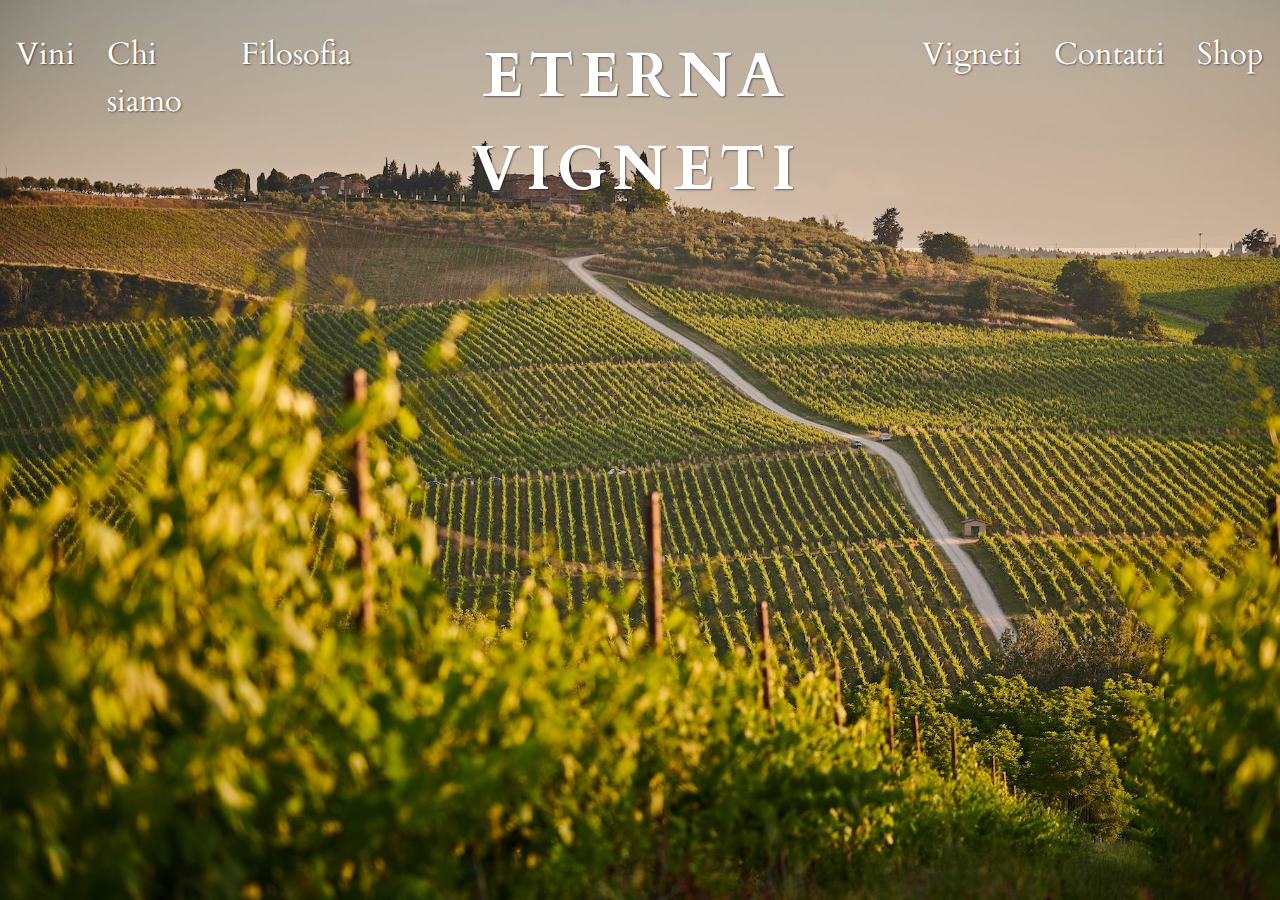
<file: prova-layout-2/index.html>
<!DOCTYPE html>
<html lang="en">
<head>
    <meta charset="UTF-8">
    <meta http-equiv="X-UA-Compatible" content="IE=edge">
    <meta name="viewport" content="width=device-width, initial-scale=1.0">
    <link rel="stylesheet" href="../css/index.css">
    <link rel="stylesheet" href="./prova-layout-2.css">
    <title>Prova Impaginazione 2 - Eterna</title>
</head>
<body class="">
    <section class="intro">
        <nav class="intro__nav">
            <ul>
                <li class="heading heading--h3"><a href="#">Vini</a></li>
                <li class="heading heading--h3"><a href="#">Chi siamo</a></li>
                <li class="heading heading--h3"><a href="#">Filosofia</a></li>
                <li class="heading heading--h3"><h1 class="heading heading--1 intro__heading"><a href="#">Eterna Vigneti</a></h1></li>
                <li class="heading heading--h3"><a href="#">Vigneti</a></li>
                <li class="heading heading--h3"><a href="#">Contatti</a></li>
                <li class="heading heading--h3"><a href="#">Shop</a></li>
            </ul>
        </nav>
        <h1 class="heading heading--h1 intro__heading"></h1>
    </section>
</body>
</html>
</file>
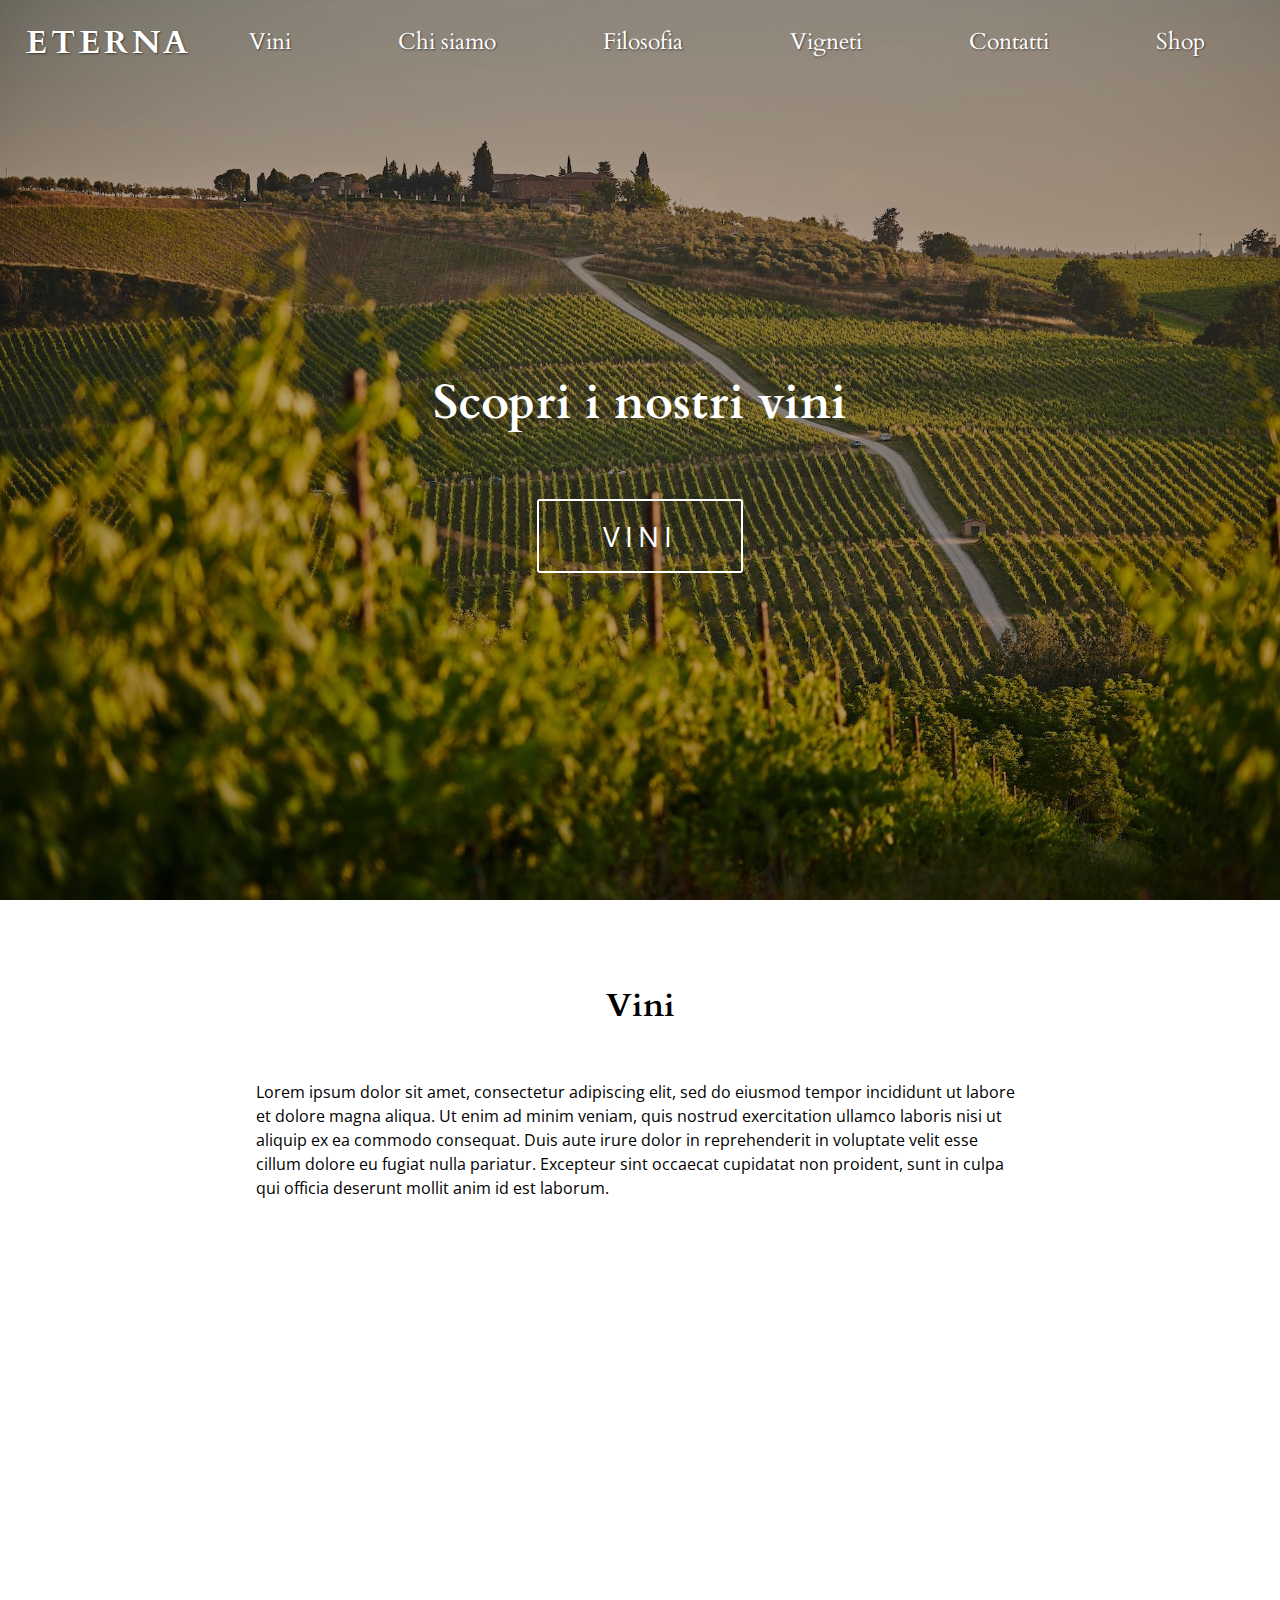
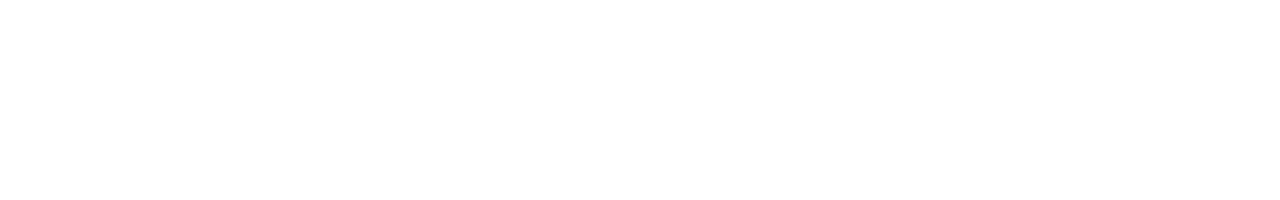
<file: prova-layout-4/index.html>
<!DOCTYPE html>
<html lang="en">
<head>
    <meta charset="UTF-8">
    <meta http-equiv="X-UA-Compatible" content="IE=edge">
    <meta name="viewport" content="width=device-width, initial-scale=1.0">
    <link rel="stylesheet" href="../css/index.css">
    <link rel="stylesheet" href="./prova-layout-4.css">
    <title>Prova Impaginazione 4 - Eterna</title>
</head>
<body class="">
    <section class="intro">
        <header class="intro__header">
            <h1 class="heading heading--h1 intro__headerHeading"><a href="#">Eterna</a></h1>
            <nav class="intro__nav">
                <ul>
                    <li class="intro__navItem"><a href="#vini">Vini</a></li>
                    <li class="intro__navItem"><a href="#">Chi siamo</a></li>
                    <li class="intro__navItem"><a href="#">Filosofia</a></li>
                    <li class="intro__navItem"><a href="#">Vigneti</a></li>
                    <li class="intro__navItem"><a href="#">Contatti</a></li>
                    <li class="intro__navItem"><a href="#">Shop</a></li>
                </ul>
            </nav>
        </header>
        <section class="intro__main">
            <h1 class="heading intro__mainHeading">Scopri i nostri vini</h1>
            <p class="intro__callToAction heading--h2"><a href="#vini" class="intro__mainAnchor">Vini</a></p>
        </section>
    </section>
    <section id="vini" class="vini">
        <header class="vini__header">
            <h1 class="heading heading--h1 align-center">Vini</h1>
        </header>
        <section class="vini__content max-width-readable">
            <p>Lorem ipsum dolor sit amet, consectetur adipiscing elit, sed do eiusmod tempor incididunt ut labore et dolore magna aliqua. Ut enim ad minim veniam, quis nostrud exercitation ullamco laboris nisi ut aliquip ex ea commodo consequat. Duis aute irure dolor in reprehenderit in voluptate velit esse cillum dolore eu fugiat nulla pariatur. Excepteur sint occaecat cupidatat non proident, sunt in culpa qui officia deserunt mollit anim id est laborum.</p>
        </section>
    </section>
</body>
</html>
</file>
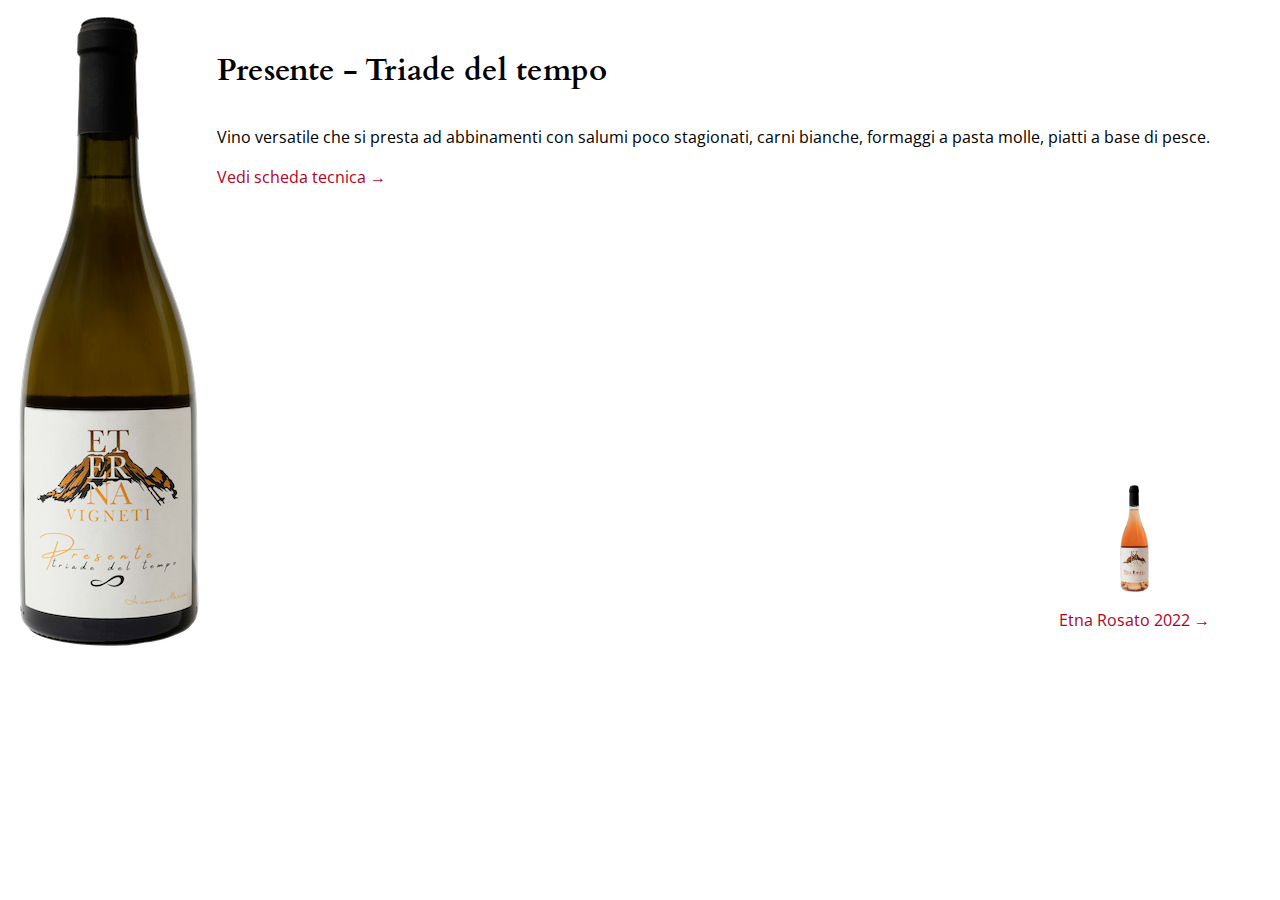
<file: prova-vini-1/index.html>
<!DOCTYPE html>
<html lang="en">
<head>
    <meta charset="UTF-8">
    <meta http-equiv="X-UA-Compatible" content="IE=edge">
    <meta name="viewport" content="width=device-width, initial-scale=1.0">
    <link rel="stylesheet" href="../css/index.css">
    <link rel="stylesheet" href="./prova-vini-1.css">
    <title>Prova Layout Vini 1 - Eterna</title>
</head>
<body>
    <div class="vini__container">
        <div class="vino" id="vino-1">
            <div class="vino__image"><img src="../assets/bianco-bottle.png" alt=""></div>
            <div class="vino__infoContainer">
                <div class="vino__info">
                    <h3 class="heading heading--h3 heading--withMargin">Presente - Triade del tempo</h3>
                    <p>Vino versatile che si presta ad abbinamenti con salumi poco stagionati, carni bianche, formaggi a pasta molle, piatti a base di pesce.</p>
                    <p><a href="#">Vedi scheda tecnica &rarr;</a></p>
                </div>
                <div class="vino__navigation">
                    <p class="vino__linkContainer">
                        <a href="#vino-2" class="vino__nextLink js_vino__nextLink" data-vino-link="0">
                            <img src="../assets/rosato-bottle.png" alt="">
                            <span>Etna Rosato 2022 &rarr;</span>
                        </a>
                    </p>
                </div>
            </div>
        </div>
        <div class="vino" id="vino-2">
            <div class="vino__image"><img src="../assets/rosato-bottle.png" alt=""></div>
            <div class="vino__infoContainer">
                <div class="vino__info">
                    <h3 class="heading heading--h3 heading--withMargin">Etna Rosato 2022</h3>
                    <p>Vino versatile che si presta ad abbinamenti con salumi poco stagionati, carni bianche, formaggi a pasta molle, piatti a base di pesce.</p>
                    <p><a href="#">Vedi scheda tecnica &rarr;</a></p>
                </div>
                <div class="vino__navigation">
                    <p class="vino__linkContainer">
                        <a href="#vino-1" class="vino__nextLink js_vino__nextLink" data-vino-link="1">
                            <img src="../assets/bianco-bottle.png" alt="">
                            <span>&larr; Presente - Triade del tempo</span>
                        </a>
                    </p>
                    <p class="vino__linkContainer">
                        <a href="#vino-3" class="vino__nextLink js_vino__nextLink" data-vino-link="1">
                            <img src="../assets/bianco-bottle.png" alt="">
                            <span>Etna Rosso 2022 &rarr;</span>
                        </a>
                    </p>
                </div>
            </div>
        </div>
        <div class="vino" id="vino-3">
            <div class="vino__image"><img src="../assets/bianco-bottle.png" alt=""></div>
            <div class="vino__infoContainer">
                <div class="vino__info">
                    <h3 class="heading heading--h3 heading--withMargin">Etna Rosso 2022</h3>
                    <p>Vino versatile che si presta ad abbinamenti con salumi poco stagionati, carni bianche, formaggi a pasta molle, piatti a base di pesce.</p>
                    <p><a href="#">Vedi scheda tecnica &rarr;</a></p>
                </div>
                <div class="vino__navigation">
                    <p class="vino__linkContainer">
                        <a href="#vino-2" class="vino__nextLink js_vino__nextLink" data-vino-link="1">
                            <img src="../assets/bianco-bottle.png" alt="">
                            <span>&larr; Etna Rosato 2022</span>
                        </a>
                    </p>
                </div>
            </div>
        </div>
    </div>
</body>
</html>
</file>
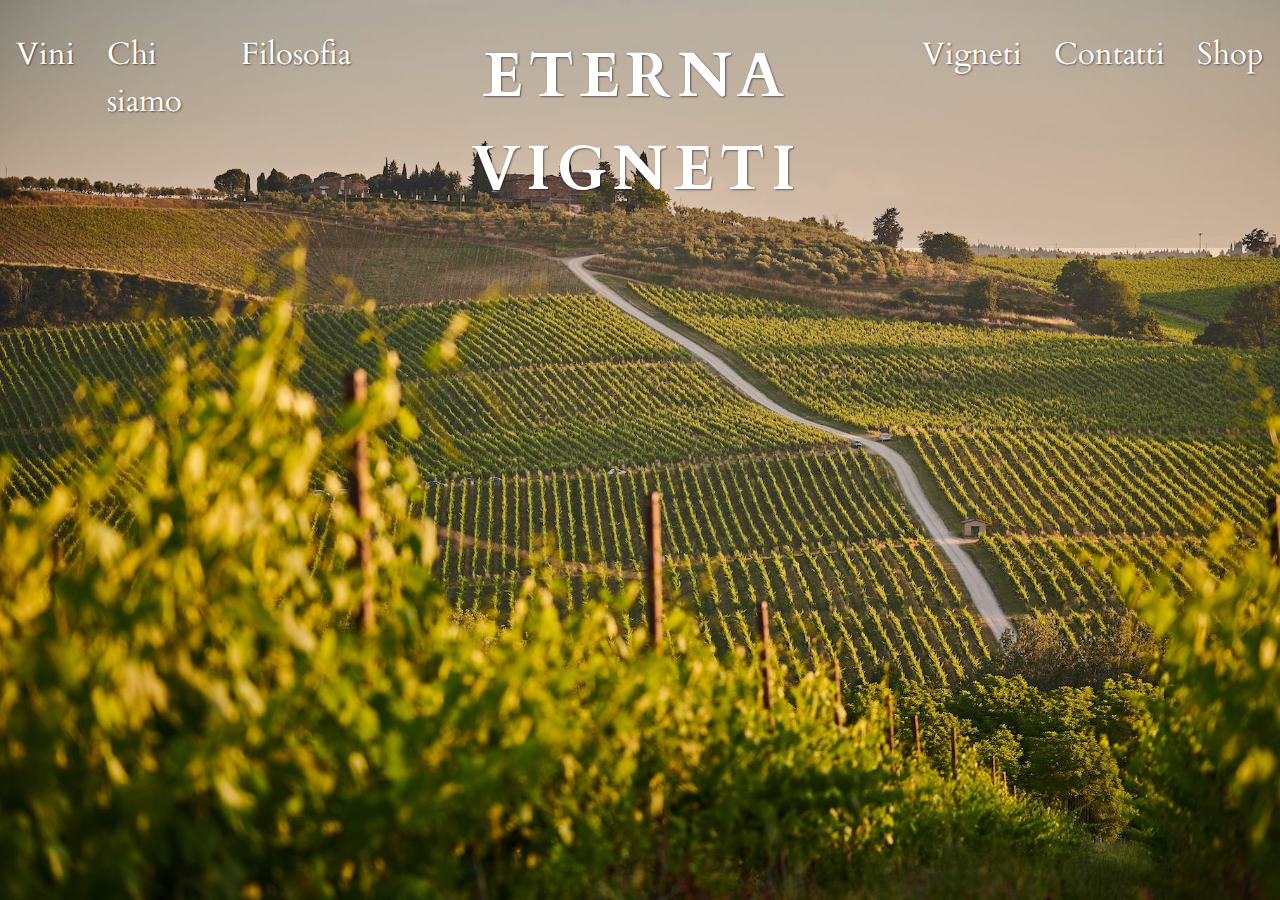
<file: styleguide/prova-layout-2/index.html>
<!DOCTYPE html>
<html lang="en">
<head>
    <meta charset="UTF-8">
    <meta http-equiv="X-UA-Compatible" content="IE=edge">
    <meta name="viewport" content="width=device-width, initial-scale=1.0">
    <link rel="stylesheet" href="../../css/index.css">
    <link rel="stylesheet" href="./prova-layout-2.css">
    <title>Prova Impaginazione 2 - Eterna</title>
</head>
<body class="">
    <section class="intro">
        <nav class="intro__nav">
            <ul>
                <li class="heading heading--h3"><a href="#">Vini</a></li>
                <li class="heading heading--h3"><a href="#">Chi siamo</a></li>
                <li class="heading heading--h3"><a href="#">Filosofia</a></li>
                <li class="heading heading--h3"><h1 class="heading heading--1 intro__heading"><a href="#">Eterna Vigneti</a></h1></li>
                <li class="heading heading--h3"><a href="#">Vigneti</a></li>
                <li class="heading heading--h3"><a href="#">Contatti</a></li>
                <li class="heading heading--h3"><a href="#">Shop</a></li>
            </ul>
        </nav>
        <h1 class="heading heading--h1 intro__heading"></h1>
    </section>
</body>
</html>
</file>
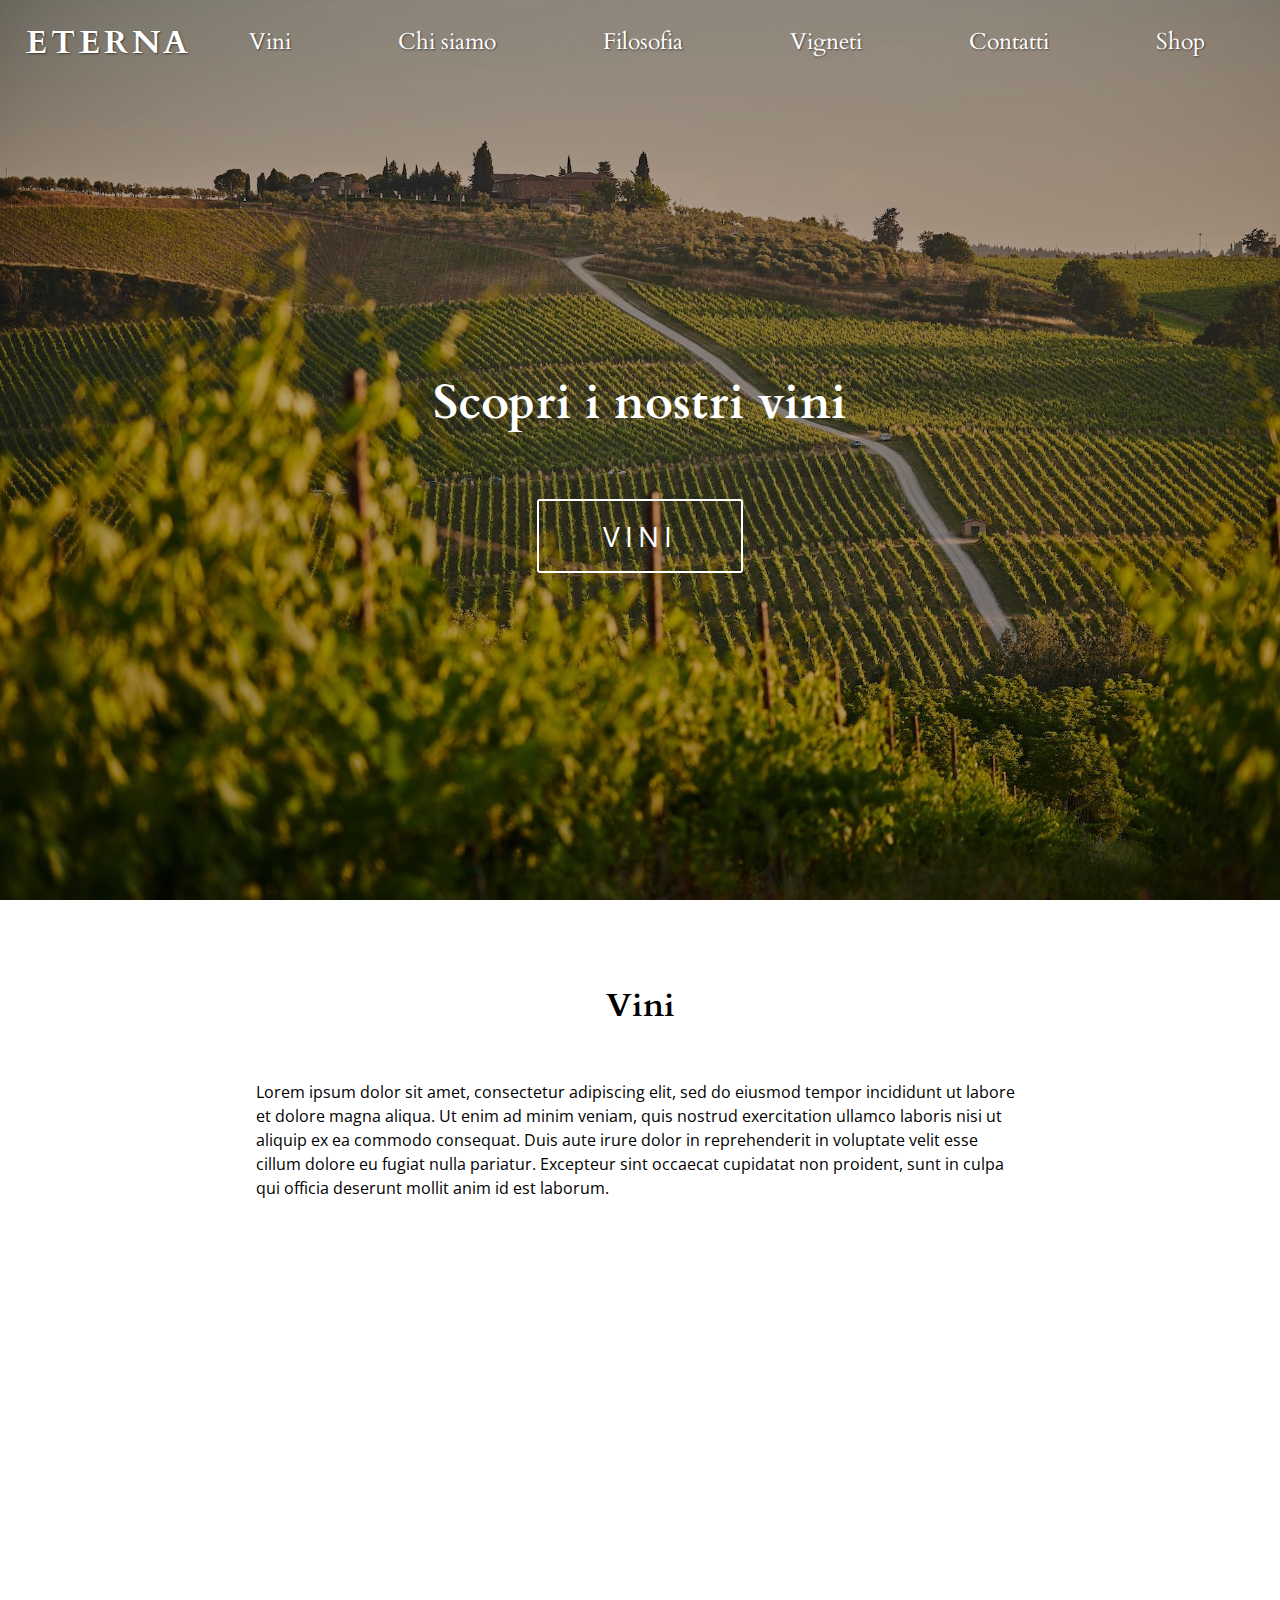
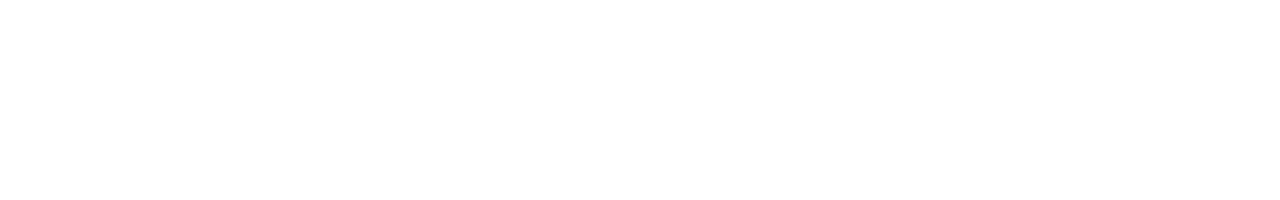
<file: styleguide/prova-layout-4/index.html>
<!DOCTYPE html>
<html lang="en">
<head>
    <meta charset="UTF-8">
    <meta http-equiv="X-UA-Compatible" content="IE=edge">
    <meta name="viewport" content="width=device-width, initial-scale=1.0">
    <link rel="stylesheet" href="../../css/index.css">
    <link rel="stylesheet" href="./prova-layout-4.css">
    <title>Prova Impaginazione 4 - Eterna</title>
</head>
<body class="">
    <section class="intro">
        <header class="intro__header">
            <h1 class="heading heading--h1 intro__headerHeading"><a href="#">Eterna</a></h1>
            <nav class="intro__nav">
                <ul>
                    <li class="intro__navItem"><a href="#vini">Vini</a></li>
                    <li class="intro__navItem"><a href="#">Chi siamo</a></li>
                    <li class="intro__navItem"><a href="#">Filosofia</a></li>
                    <li class="intro__navItem"><a href="#">Vigneti</a></li>
                    <li class="intro__navItem"><a href="#">Contatti</a></li>
                    <li class="intro__navItem"><a href="#">Shop</a></li>
                </ul>
            </nav>
        </header>
        <section class="intro__main">
            <h1 class="heading intro__mainHeading">Scopri i nostri vini</h1>
            <p class="intro__callToAction heading--h2"><a href="#vini" class="intro__mainAnchor">Vini</a></p>
        </section>
    </section>
    <section id="vini" class="vini">
        <header class="vini__header">
            <h1 class="heading heading--h1 align-center">Vini</h1>
        </header>
        <section class="vini__content max-width-readable">
            <p>Lorem ipsum dolor sit amet, consectetur adipiscing elit, sed do eiusmod tempor incididunt ut labore et dolore magna aliqua. Ut enim ad minim veniam, quis nostrud exercitation ullamco laboris nisi ut aliquip ex ea commodo consequat. Duis aute irure dolor in reprehenderit in voluptate velit esse cillum dolore eu fugiat nulla pariatur. Excepteur sint occaecat cupidatat non proident, sunt in culpa qui officia deserunt mollit anim id est laborum.</p>
        </section>
    </section>
</body>
</html>
</file>
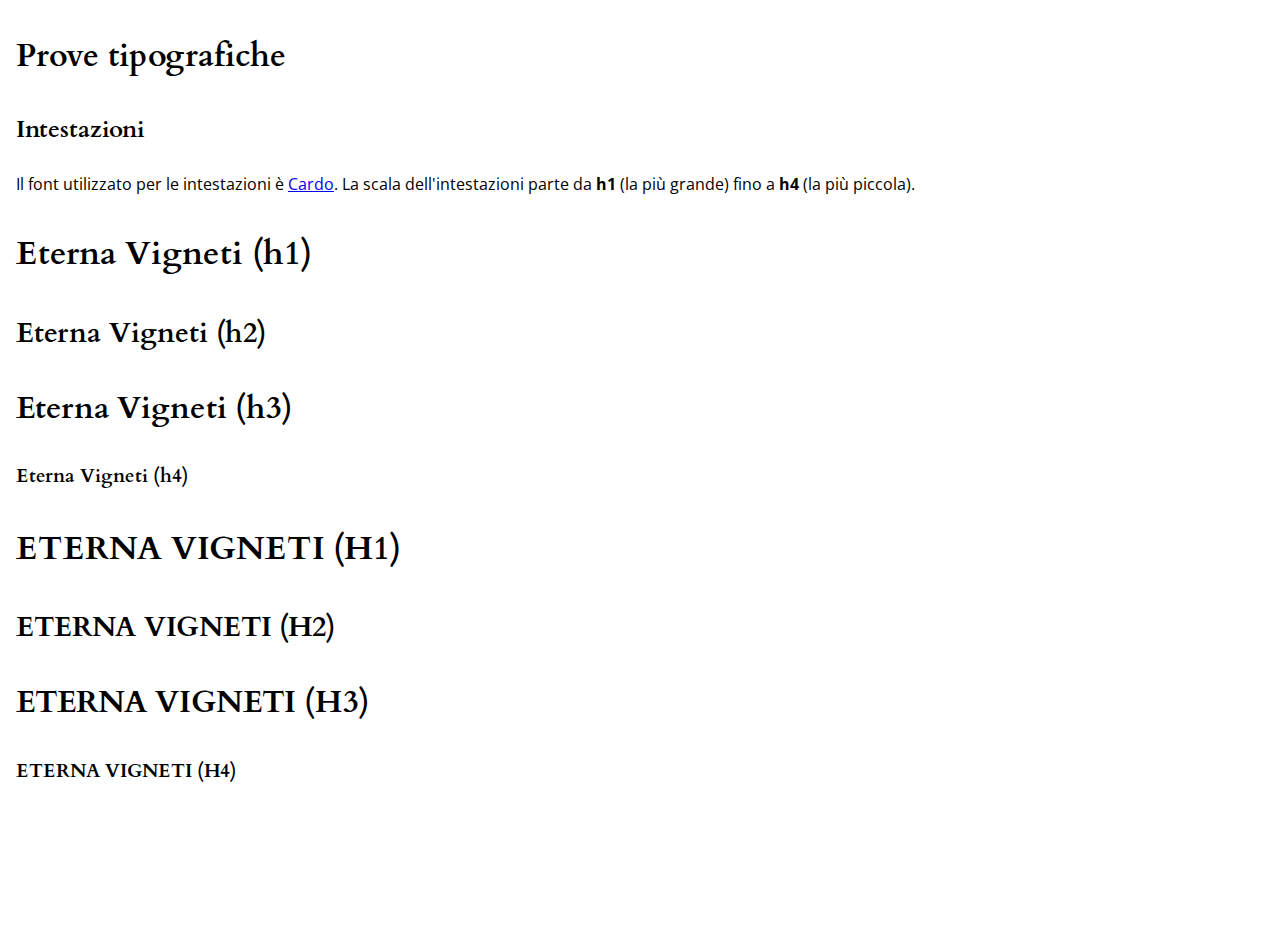
<file: prove-tipografiche.html>
<!DOCTYPE html>
<html lang="en">
<head>
    <meta charset="UTF-8">
    <meta http-equiv="X-UA-Compatible" content="IE=edge">
    <meta name="viewport" content="width=device-width, initial-scale=1.0">
    <link rel="stylesheet" href="./css/index.css">
    <title>Prove tipografiche - Eterna</title>
</head>
<body>
    <h1 class="heading heading-h1">Prove tipografiche</h1>
    <h2 class="heading heading-h2">Intestazioni</h2>
    <p>Il font utilizzato per le intestazioni è <a href="https://fonts.google.com/specimen/Cardo">Cardo</a>. La scala dell'intestazioni parte da <strong>h1</strong> (la più grande) fino a <strong>h4</strong> (la più piccola).</p>
    <h1 class="heading heading--h1">Eterna Vigneti (h1)</h1>
    <h2 class="heading heading--h2">Eterna Vigneti (h2)</h2>
    <h3 class="heading heading--h3">Eterna Vigneti (h3)</h3>
    <h4 class="heading heading--h4">Eterna Vigneti (h4)</h4>
    <h1 class="heading heading--h1 heading--uppercase">Eterna Vigneti (h1)</h1>
    <h2 class="heading heading--h2 heading--uppercase">Eterna Vigneti (h2)</h2>
    <h3 class="heading heading--h3 heading--uppercase">Eterna Vigneti (h3)</h3>
    <h4 class="heading heading--h4 heading--uppercase">Eterna Vigneti (h4)</h4>
</body>
</html>
</file>
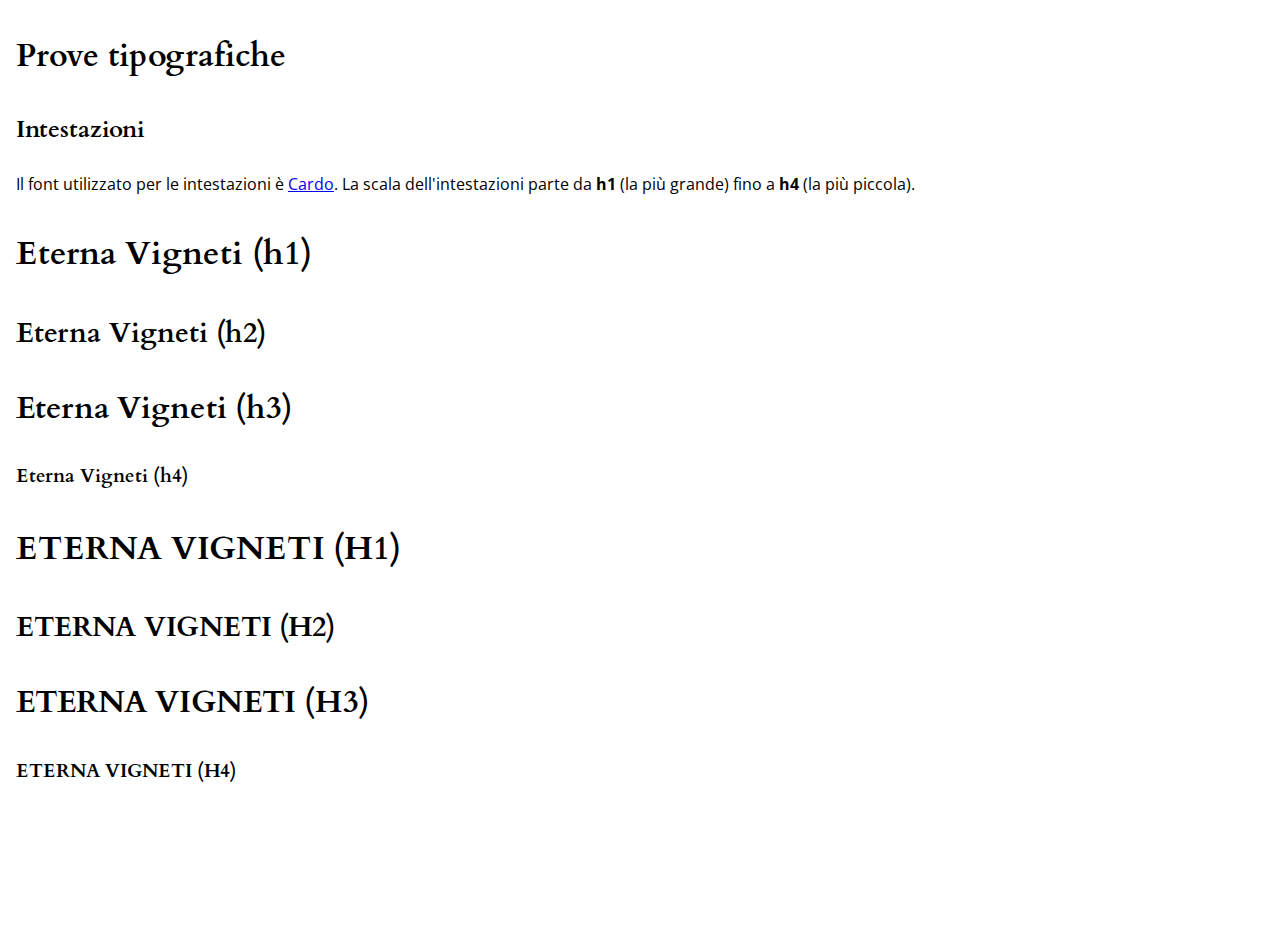
<file: styleguide/prove-tipografiche.html>
<!DOCTYPE html>
<html lang="en">
<head>
    <meta charset="UTF-8">
    <meta http-equiv="X-UA-Compatible" content="IE=edge">
    <meta name="viewport" content="width=device-width, initial-scale=1.0">
    <link rel="stylesheet" href="../css/index.css">
    <title>Prove tipografiche - Eterna</title>
</head>
<body>
    <h1 class="heading heading-h1">Prove tipografiche</h1>
    <h2 class="heading heading-h2">Intestazioni</h2>
    <p>Il font utilizzato per le intestazioni è <a href="https://fonts.google.com/specimen/Cardo">Cardo</a>. La scala dell'intestazioni parte da <strong>h1</strong> (la più grande) fino a <strong>h4</strong> (la più piccola).</p>
    <h1 class="heading heading--h1">Eterna Vigneti (h1)</h1>
    <h2 class="heading heading--h2">Eterna Vigneti (h2)</h2>
    <h3 class="heading heading--h3">Eterna Vigneti (h3)</h3>
    <h4 class="heading heading--h4">Eterna Vigneti (h4)</h4>
    <h1 class="heading heading--h1 heading--uppercase">Eterna Vigneti (h1)</h1>
    <h2 class="heading heading--h2 heading--uppercase">Eterna Vigneti (h2)</h2>
    <h3 class="heading heading--h3 heading--uppercase">Eterna Vigneti (h3)</h3>
    <h4 class="heading heading--h4 heading--uppercase">Eterna Vigneti (h4)</h4>
</body>
</html>
</file>
<file: prova-layout-2/prova-layout-2.css>
.intro {
    background-image: url("../assets/vineyard-bg.jpg");
    background-repeat: no-repeat;
    background-size: cover;
    min-height: 100vh;
}

.intro__heading {
    color: #fff;
    text-transform: uppercase;
    text-align: center;
    text-shadow: 1px 1px 2px rgb(0 0 0 / 0.5);
    letter-spacing: 0.1em;
    margin: 0;
}

.intro__nav {
    background: rgba(0,0,0,0.1);
}

.intro__nav ul {
    list-style: none;
    display: flex;
    margin-top: 0;
    padding: 0;
    justify-content: space-evenly;
}

.intro__nav ul a {
    color: #fff;
    text-decoration: none;
    text-shadow: 1px 1px 2px rgb(0 0 0 / 0.5);
}

.intro__nav ul a:hover {
    text-decoration: underline;
}
</file>
<file: prova-layout-4/prova-layout-4.css>
.intro {
    background: 
        linear-gradient(rgba(0 0 0 / 0.3), rgba(0 0 0 / 0.3)), 
        url("../assets/vineyard-bg.jpg");
    background-repeat: no-repeat;
    background-size: cover;
    min-height: 100vh;
    display: grid;
    align-items: start;
}

.intro__header {
    /* background: rgba(0,0,0,0.1); */
    display: flex;
    align-items: center;
    justify-content: space-around;
    padding: 1.1rem 2%;
}

.intro__headerHeading {
    color: #fff;
    text-transform: uppercase;
    text-shadow: 1px 1px 2px rgb(0 0 0 / 0.5);
    letter-spacing: 0.1em;
    margin: 0 0.5rem 0 0;
}

.intro__headerHeading a {
    color: #fff;
    text-decoration: none;
}

.intro__nav {
    flex: 1 1 auto;
}

.intro__nav ul {
    list-style: none;
    margin: 0;
    padding: 0;
    display: flex;
    justify-content: space-around;
    flex-wrap: wrap;
    gap: 0.5rem;
}

.intro__navItem {
    font-size: 1.4375rem;
    font-family: 'Cardo', serif;
}

.intro__nav ul a {
    color: #fff;
    text-decoration: none;
    text-shadow: 1px 1px 2px rgb(0 0 0 / 0.5);
}

.intro__nav ul a:hover {
    text-decoration: underline;
}

.intro__main {
    display: flex;
    flex-direction: column;
    align-items: center;
    padding: 2rem 0 4rem;
}

.intro__mainHeading {
    color: #fff;
    font-size: 3rem;
    margin-top: 0;
    text-align: center;
}

.intro__callToAction {
    text-align: center;
}

.intro__mainAnchor {
    border: 2px solid #fff;
    border-radius: 3px;
    color: #fff;
    text-decoration: none;
    text-transform: uppercase;
    padding: 1rem 4rem;
    transition: all ease .3s;
    letter-spacing: .3rem;
}

.intro__mainAnchor:hover, .intro__mainAnchor:focus {
    color: #000;
    background: rgba(255, 255, 255, 0.8);
}

.vini {
    padding-top: 3rem;
    min-height: 100vh;
    display: flex;
    flex-direction: column;
    align-items: center;
}
</file>
<file: prova-vini-1/prova-vini-1.css>
.vini__container {
    display: flex;
    overflow: hidden;
    scroll-snap-type: x mandatory;
    scroll-behavior: smooth;
}

.vino {
    display: flex;
    flex: 0 0 auto;
    padding: 1rem;
    scroll-snap-align: start;
    width: 100%;
}

.vino.hidden {
    display: none;
}

.vino a {
    color: #B20023;
    text-decoration: none;
}

.vino__infoContainer {
    display: flex;
    flex-direction: column;
    justify-content: space-between;
}

.vino__navigation {
    display: flex;
    justify-content: flex-end;
}

.vino__linkContainer img {
    max-width: 30px;
    margin-bottom: 1rem;
}

.vino__nextLink {
    display: flex;
    flex-direction: column;
    align-items: center;
}
</file>
<file: styleguide/prova-layout-2/prova-layout-2.css>
.intro {
    background-image: url("../../assets/vineyard-bg.jpg");
    background-repeat: no-repeat;
    background-size: cover;
    min-height: 100vh;
}

.intro__heading {
    color: #fff;
    text-transform: uppercase;
    text-align: center;
    text-shadow: 1px 1px 2px rgb(0 0 0 / 0.5);
    letter-spacing: 0.1em;
    margin: 0;
}

.intro__nav {
    background: rgba(0,0,0,0.1);
}

.intro__nav ul {
    list-style: none;
    display: flex;
    margin-top: 0;
    padding: 0;
    justify-content: space-evenly;
}

.intro__nav ul a {
    color: #fff;
    text-decoration: none;
    text-shadow: 1px 1px 2px rgb(0 0 0 / 0.5);
}

.intro__nav ul a:hover {
    text-decoration: underline;
}
</file>
<file: styleguide/prova-layout-4/prova-layout-4.css>
.intro {
    background: 
        linear-gradient(rgba(0 0 0 / 0.3), rgba(0 0 0 / 0.3)), 
        url("../../assets/vineyard-bg.jpg");
    background-repeat: no-repeat;
    background-size: cover;
    min-height: 100vh;
    display: grid;
    align-items: start;
}

.intro__header {
    /* background: rgba(0,0,0,0.1); */
    display: flex;
    align-items: center;
    justify-content: space-around;
    padding: 1.1rem 2%;
}

.intro__headerHeading {
    color: #fff;
    text-transform: uppercase;
    text-shadow: 1px 1px 2px rgb(0 0 0 / 0.5);
    letter-spacing: 0.1em;
    margin: 0 0.5rem 0 0;
}

.intro__headerHeading a {
    color: #fff;
    text-decoration: none;
}

.intro__nav {
    flex: 1 1 auto;
}

.intro__nav ul {
    list-style: none;
    margin: 0;
    padding: 0;
    display: flex;
    justify-content: space-around;
    flex-wrap: wrap;
    gap: 0.5rem;
}

.intro__navItem {
    font-size: 1.4375rem;
    font-family: 'Cardo', serif;
}

.intro__nav ul a {
    color: #fff;
    text-decoration: none;
    text-shadow: 1px 1px 2px rgb(0 0 0 / 0.5);
}

.intro__nav ul a:hover {
    text-decoration: underline;
}

.intro__main {
    display: flex;
    flex-direction: column;
    align-items: center;
    padding: 2rem 0 4rem;
}

.intro__mainHeading {
    color: #fff;
    font-size: 3rem;
    margin-top: 0;
    text-align: center;
}

.intro__callToAction {
    text-align: center;
}

.intro__mainAnchor {
    border: 2px solid #fff;
    border-radius: 3px;
    color: #fff;
    text-decoration: none;
    text-transform: uppercase;
    padding: 1rem 4rem;
    transition: all ease .3s;
    letter-spacing: .3rem;
}

.intro__mainAnchor:hover, .intro__mainAnchor:focus {
    color: #000;
    background: rgba(255, 255, 255, 0.8);
}

.vini {
    padding-top: 3rem;
    min-height: 100vh;
    display: flex;
    flex-direction: column;
    align-items: center;
}
</file>
<file: css/index.css>
@import "./reset.css";
@import "./fonts.css";
@import "./headings.css";

body {
    font-family: 'Open Sans', Arial, Helvetica, sans-serif;
}

p {
    font-size: 1rem;
    margin: 1em 1rem;
}

/* video {
    object-fit: cover;
    width: 100vw;
    height: 100vh;
    position: fixed;
    top: 0;
    left: 0;
} */

header {
    position: relative;
}

/* Utilities */

.align-center {
    text-align: center;
}

.max-width-readable {
    max-width: 800px;
}
</file>
